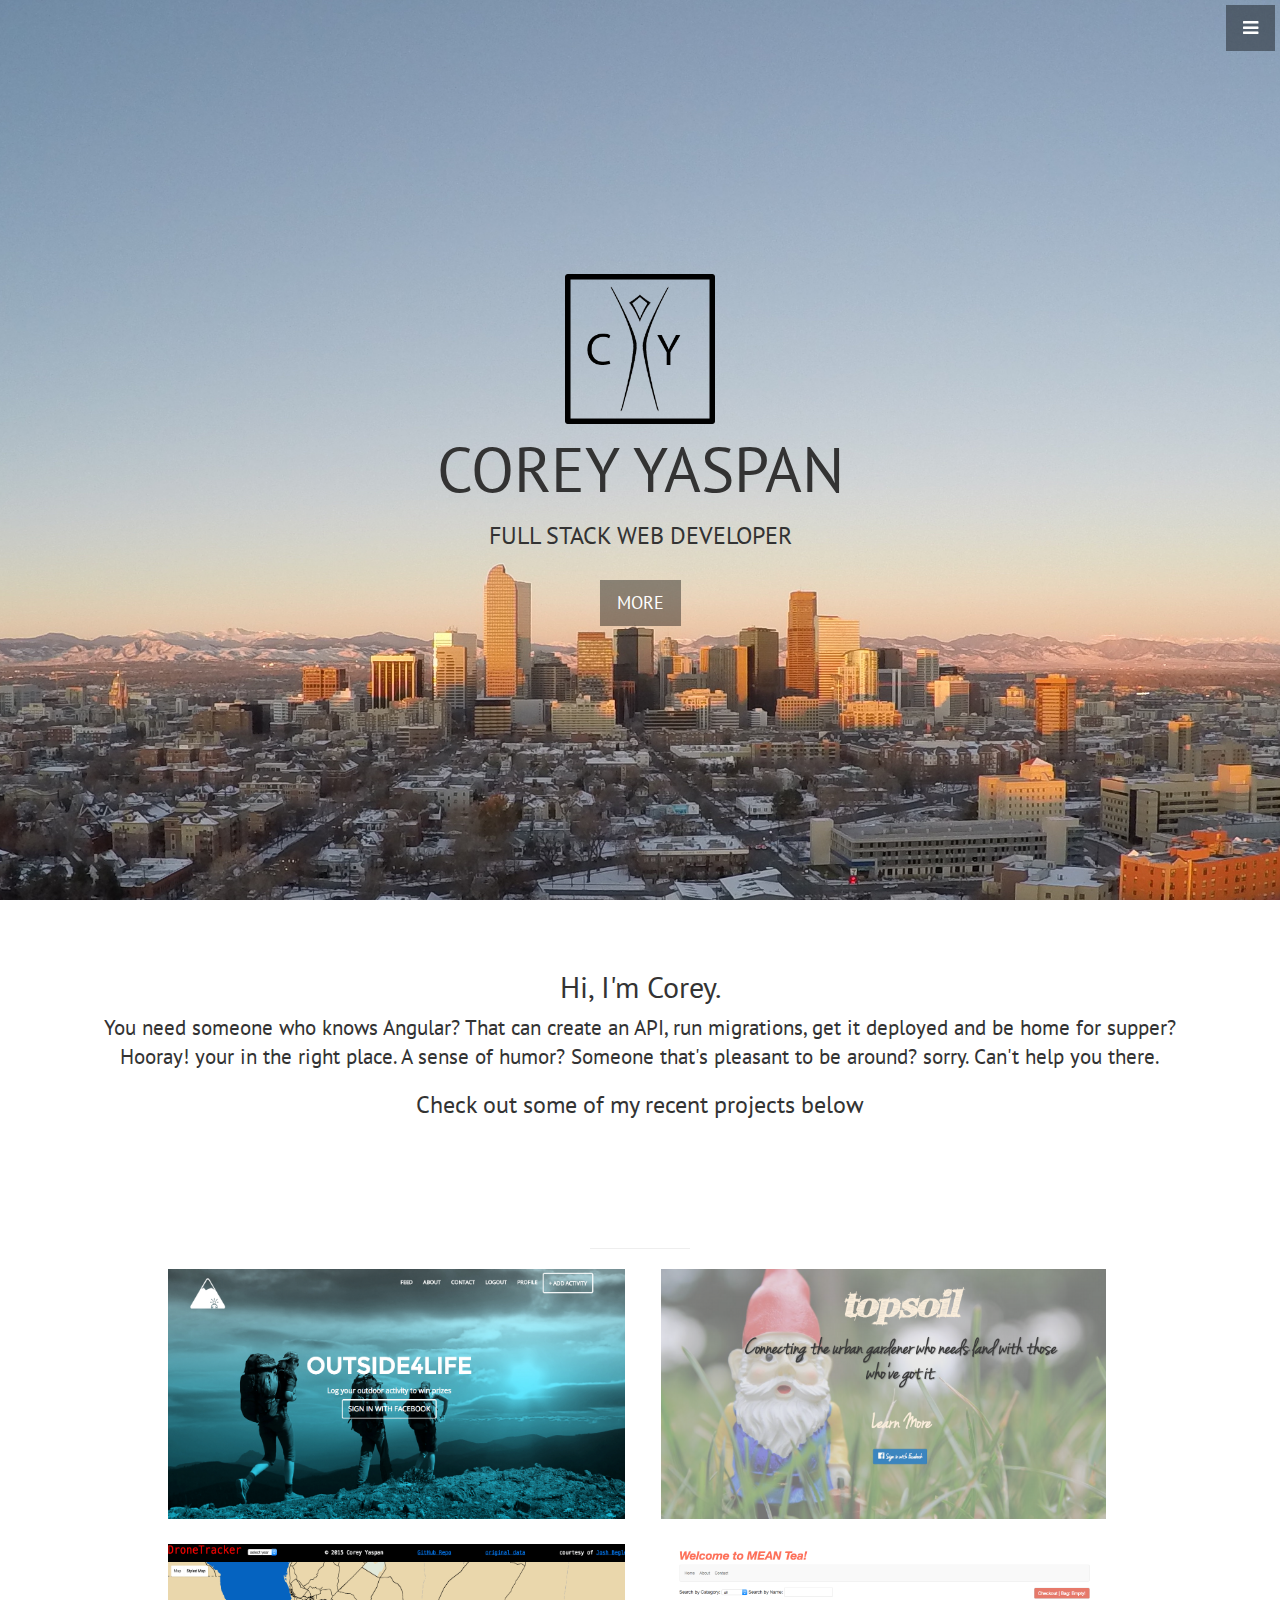
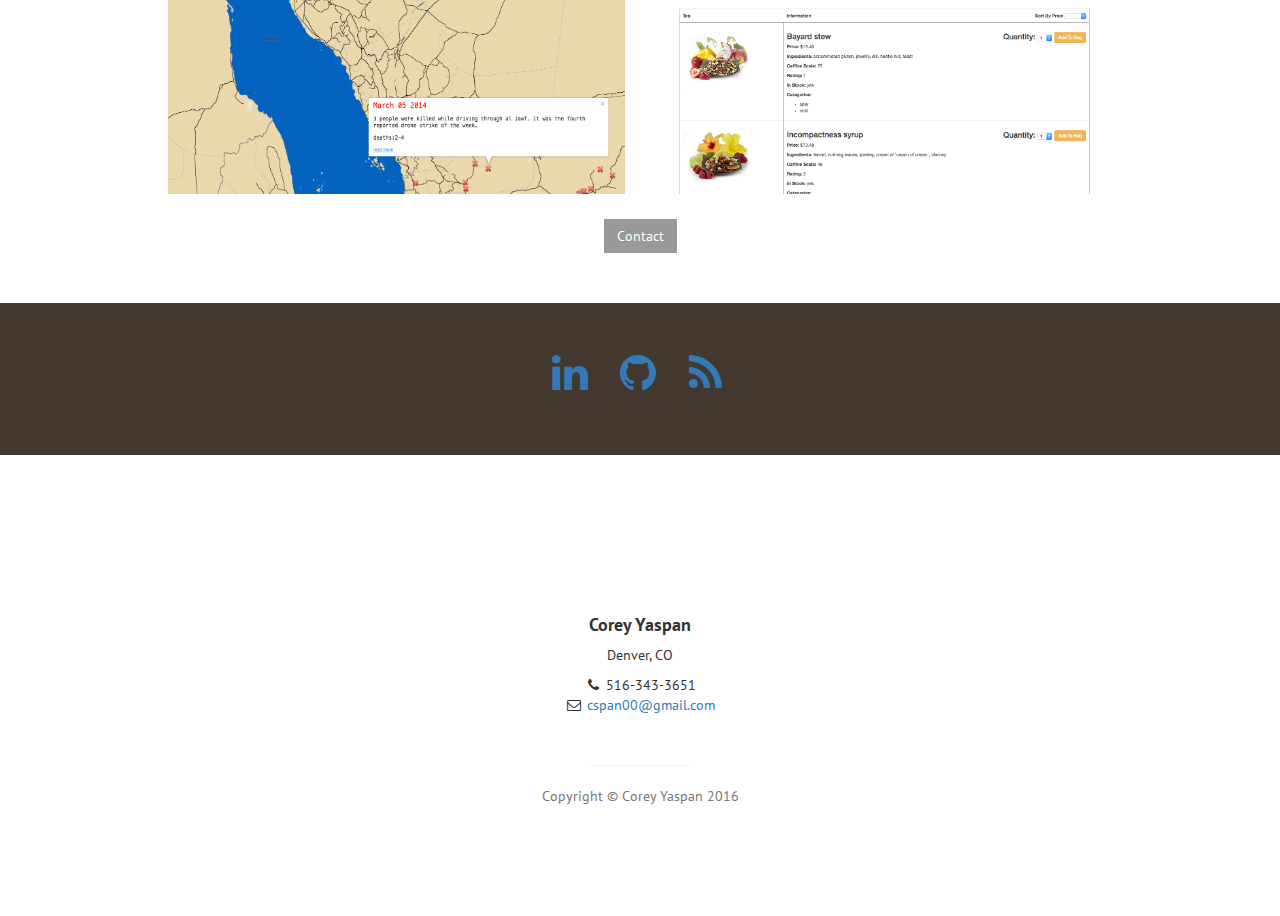
<file: index.html>
<!DOCTYPE html>
<html lang="en">

<head>

    <meta charset="utf-8">
    <meta http-equiv="X-UA-Compatible" content="IE=edge">
    <meta name="viewport" content="width=device-width, initial-scale=1">
    <meta name="description" content="">
    <meta name="author" content="">
    <title>COREY YASPAN</title>
    <link href="css/bootstrap.min.css" rel="stylesheet">
    <link href="css/stylish-portfolio.css" rel="stylesheet">
    <link href="font-awesome/css/font-awesome.min.css" rel="stylesheet" type="text/css">
    <link href="http://fonts.googleapis.com/css?family=Source+Sans+Pro:300,400,700,300italic,400italic,700italic" rel="stylesheet" type="text/css">
    <link href='https://fonts.googleapis.com/css?family=PT+Sans' rel='stylesheet' type='text/css'>
</head>

<body>
<!-- Yeah, I know its a bootstrap template. If your reading this right now then I'm sure you have an opinion. But the fact of the matter is, its responsive, it looks slick and its almost exactly what I wanted anyway. Its like, you know you could build a car from scratch, but the dealership is giving away perfectly good cars right now for FREE! there are a bunch of other projects I want to be working on, and my portfolio
site, while important, is not where I want to be busting my butt. I'm working on a cool real-time app using web-sockets right now. Check back for that-->
    <!-- Navigation -->
    <a id="menu-toggle" href="#" class="btn btn-dark btn-lg toggle"><i class="fa fa-bars"></i></a>
    <nav id="sidebar-wrapper">
        <ul class="sidebar-nav">
            <a id="menu-close" href="#" class="btn btn-light btn-lg pull-right toggle"><i class="fa fa-times"></i></a>
            <li class="sidebar-brand">
                <a href="#top"  onclick = $("#menu-close").click();>COREY YASPAN</a>
            </li>
            <li>
                <a href="#top" onclick = $("#menu-close").click(); >Home</a>
            </li>
            <li>
                <a href="#about" onclick = $("#menu-close").click(); >About</a>
            </li>
            <li>
                <a href="img/corey_yaspan_resume.pdf" onclick = $("#menu-close").click(); >Resume</a>
            </li>
            <li>
                <a href="#portfolio" onclick = $("#menu-close").click(); >Portfolio</a>
            </li>
            <li>
                <a href="#contact" onclick = $("#menu-close").click(); >Contact</a>
            </li>
        </ul>
    </nav>

    <!-- Header -->
    <header id="top" class="header">
        <div class="text-vertical-center">
            <img src = "img/CY.png">
            <h1>COREY YASPAN</h1>
            <h3>FULL STACK WEB DEVELOPER</h3>
            <br>
            <a href="#about" class="btn btn-dark btn-lg">MORE</a>
        </div>
    </header>

    <!-- About -->
    <section id="about" class="about">
        <div class="container">
            <div class="row">
                <div class="col-lg-12 text-center">
                    <h2>Hi, I'm Corey.</h2>
                    <p class="lead">You need someone who knows Angular? That can create an API, run migrations, get it deployed and be home for supper? Hooray! your in the right place. A sense of humor? Someone that's pleasant to be around? sorry. Can't help you there.</p>
                    <h3> Check out some of my recent projects below</h3>
                </div>
            </div>
            <!-- /.row -->
        </div>
        <!-- /.container -->
    </section>

    <!-- Portfolio -->
    <section id="portfolio" class="portfolio">
        <div class="container">
            <div class="row">
                <div class="col-lg-10 col-lg-offset-1 text-center">
                    <hr class="small">
                    <div class="row">
                        <div class="col-md-6">
                            <div class="portfolio-item">
                                <a href="html/outside4life.html">
                                    <img class="img-portfolio img-responsive" src="img/outside4life.png">
                                </a>
                            </div>
                        </div>
                        <div class="col-md-6">
                            <div class="portfolio-item">
                                <a href="#">
                                    <img class="img-portfolio img-responsive" src="img/topsoil.png">
                                </a>
                            </div>
                        </div>
                        <div class="col-md-6">
                            <div class="portfolio-item">
                                <a href="html/dronetracker.html">
                                    <img class="img-portfolio img-responsive" src="img/dronetracker.png">
                                </a>
                            </div>
                        </div>
                        <div class="col-md-6">
                            <div class="portfolio-item">
                                <a href="#">
                                    <img class="img-portfolio img-responsive" src="img/meantea.png">
                                </a>
                            </div>
                        </div>
                    </div>
                    <!-- /.row (nested) -->
                    <a href="#contact" class="btn btn-dark">Contact</a>
                </div>
                <!-- /.col-lg-10 -->
            </div>
            <!-- /.row -->
        </div>
        <!-- /.container -->
    </section>

    <!-- Call to Action -->
    <aside class="call-to-action bg-primary" id="contact">
        <div class="container">
            <div class="row">
                <div class="col-lg-12 text-center">
                    <ul class="list-inline">
                        <li>
                            <a href="https://www.linkedin.com/in/coreyyaspan" target = "_blank"><i class="fa fa-linkedin fa-fw fa-3x"></i></a>
                        </li>
                        <li>
                            <a href="https://github.com/cspan00" target="_blank"><i class="fa fa-github fa-fw fa-3x"></i></a>
                        </li>
                        <li>
                            <a href="#"><i class="fa fa-rss fa-fw fa-3x"></i></a>
                        </li>
                    </ul>

                </div>
            </div>
        </div>
    </aside>


    <!-- Footer -->
    <footer>
        <div class="container">
            <div class="row">
                <div class="col-lg-10 col-lg-offset-1 text-center">
                    <h4><strong>Corey Yaspan</strong>
                    </h4>
                    <p>Denver, CO</p>
                    <ul class="list-unstyled">
                        <li><i class="fa fa-phone fa-fw"></i> 516-343-3651</li>
                        <li><i class="fa fa-envelope-o fa-fw"></i>  <a href="mailto:cspan00@gmail.com">cspan00@gmail.com</a>
                        </li>
                    </ul>
                    <br>
                    <hr class="small">
                    <p class="text-muted">Copyright &copy; Corey Yaspan 2016</p>
                </div>
            </div>
        </div>
    </footer>

    <!-- jQuery -->
    <script src="js/jquery.js"></script>
    <script src="js/bootstrap.min.js"></script>
    <script src="js/scripts.js"></script>



</body>

</html>
</file>
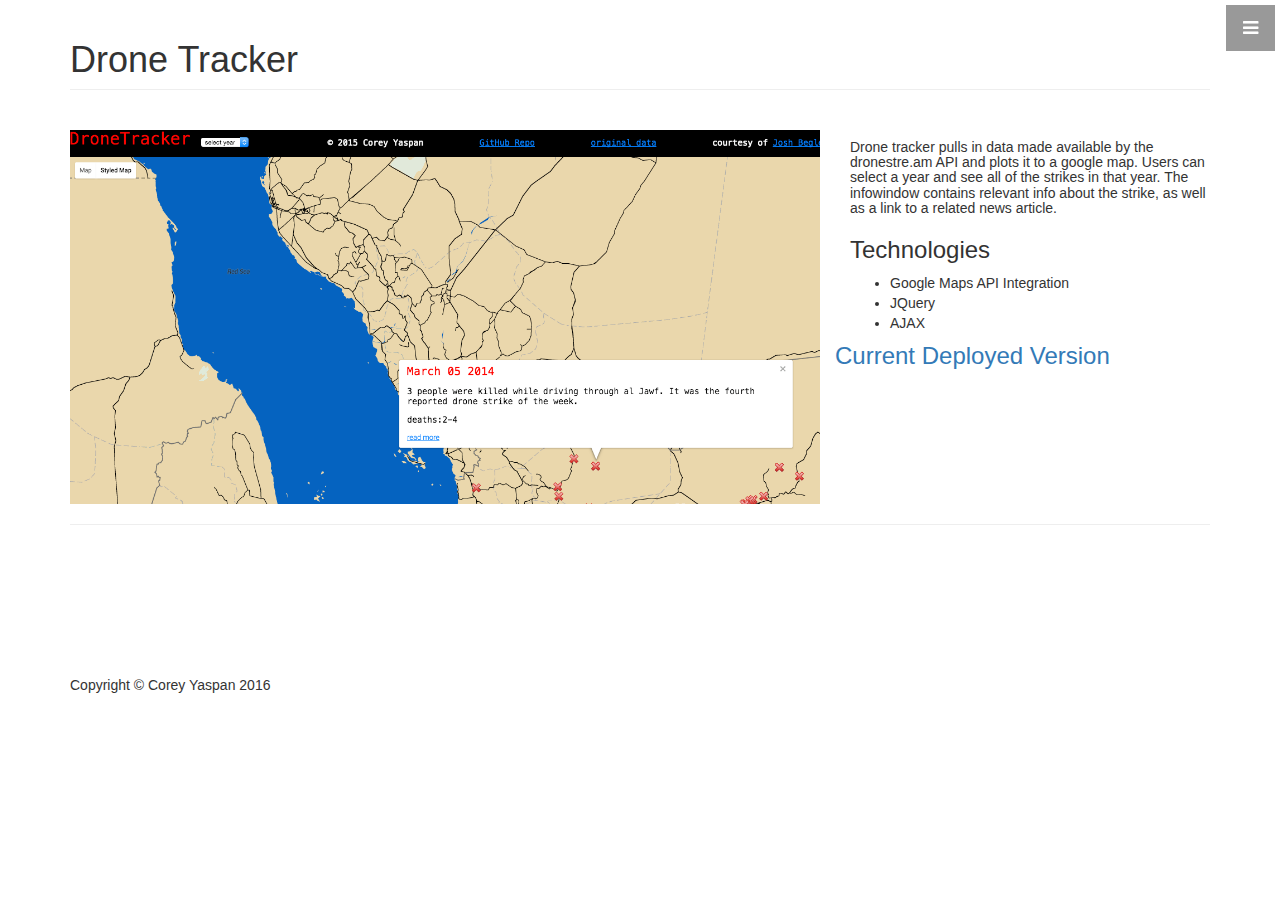
<file: html/dronetracker.html>
<!DOCTYPE html>
<html lang="en">

<head>

    <meta charset="utf-8">
    <meta http-equiv="X-UA-Compatible" content="IE=edge">
    <meta name="viewport" content="width=device-width, initial-scale=1">
    <meta name="description" content="">
    <meta name="author" content="">

    <title>COREY YASPAN</title>

    <!-- Bootstrap Core CSS -->
    <link href="../css/bootstrap.min.css" rel="stylesheet">

    <!-- Custom CSS -->
    <link href="../css/stylish-portfolio.css" rel="stylesheet">
    <link href="../font-awesome/css/font-awesome.min.css" rel="stylesheet" type="text/css">




</head>

<body>
  <a id="menu-toggle" href="#" class="btn btn-dark btn-lg toggle"><i class="fa fa-bars"></i></a>
  <nav id="sidebar-wrapper">
      <ul class="sidebar-nav">
          <a id="menu-close" href="#" class="btn btn-light btn-lg pull-right toggle"><i class="fa fa-times"></i></a>
          <li class="sidebar-brand">
              <a href="#"  onclick = $("#menu-close").click();>COREY YASPAN</a>
          </li>
          <li>
              <a href="../index.html" onclick = $("#menu-close").click(); >Home</a>
          </li>
          <li>
              <a href="#about" onclick = $("#menu-close").click(); >About</a>
          </li>
          <li>
              <a href="#services" onclick = $("#menu-close").click(); >Services</a>
          </li>
          <li>
              <a href="#portfolio" onclick = $("#menu-close").click(); >Portfolio</a>
          </li>
          <li>
              <a href="#contact" onclick = $("#menu-close").click(); >Contact</a>
          </li>
      </ul>
  </nav>
    <!-- Page Content -->
    <div class="container">

        <!-- Portfolio Item Heading -->
        <div class="row">
            <div class="col-lg-12">
                <h1 class="page-header">Drone Tracker
                </h1>
            </div>
        </div>
        <!-- /.row -->

        <!-- Portfolio Item Row -->
        <div class="row">

            <div class="col-md-8">
                <img class="img-responsive" src="../img/dronetracker.png" alt="">
            </div>

            <div class="col-md-4">
              <h5>Drone tracker pulls in data made available by the dronestre.am API and plots it to a google map. Users can select a year and see all of the strikes in that year. The infowindow contains relevant info about the strike, as well as a link to a related news article.</h5>
                <h3>Technologies</h3>
                <ul>
                  <li>Google Maps API Integration</li>
                  <li> JQuery </li>
                  <li> AJAX </li>

                </ul>
            </div>

        <a href = "https://dronetracker18764.firebaseapp.com/" target = "_blank">
          <h3> Current Deployed Version</h3>
        </a>

        </div>

        <!-- /.row -->

        <!-- Related Projects Row -->

        <!-- /.row -->

        <hr>

        <!-- Footer -->
        <footer>
            <div class="row">
                <div class="col-lg-12">
                    <p>Copyright &copy; Corey Yaspan 2016</p>
                </div>
            </div>
            <!-- /.row -->
        </footer>

    </div>
    <!-- /.container -->

    <!-- jQuery -->
    <script src="../js/jquery.js"></script>

    <!-- Bootstrap Core JavaScript -->
    <script src="../js/bootstrap.min.js"></script>
    <script src = "../js/scripts.js"></script>

</body>

</html>
</file>
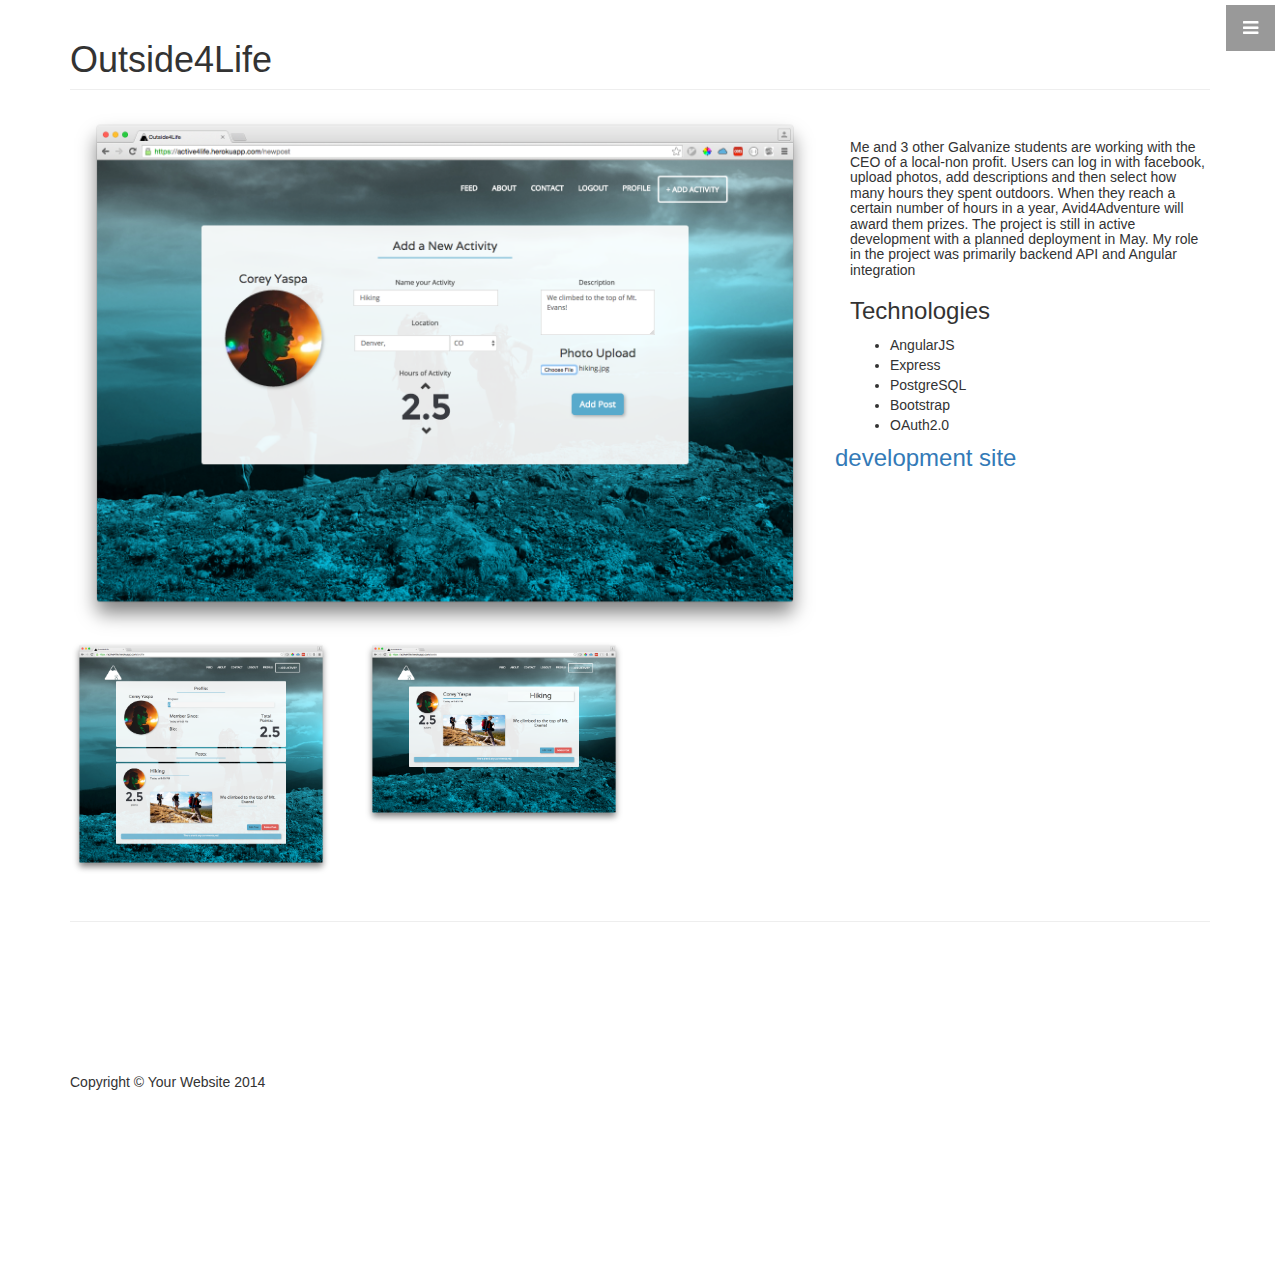
<file: html/outside4life.html>
<!DOCTYPE html>
<html lang="en">

<head>

    <meta charset="utf-8">
    <meta http-equiv="X-UA-Compatible" content="IE=edge">
    <meta name="viewport" content="width=device-width, initial-scale=1">
    <meta name="description" content="">
    <meta name="author" content="">

    <title>COREY YASPAN</title>

    <!-- Bootstrap Core CSS -->
    <link href="../css/bootstrap.min.css" rel="stylesheet">

    <!-- Custom CSS -->
    <link href="../css/stylish-portfolio.css" rel="stylesheet">
    <link href="../font-awesome/css/font-awesome.min.css" rel="stylesheet" type="text/css">




</head>

<body>
  <a id="menu-toggle" href="#" class="btn btn-dark btn-lg toggle"><i class="fa fa-bars"></i></a>
  <nav id="sidebar-wrapper">
      <ul class="sidebar-nav">
          <a id="menu-close" href="#" class="btn btn-light btn-lg pull-right toggle"><i class="fa fa-times"></i></a>
          <li class="sidebar-brand">
              <a href="#"  onclick = $("#menu-close").click();>COREY YASPAN</a>
          </li>
          <li>
              <a href="../index.html" onclick = $("#menu-close").click(); >Home</a>
          </li>
          <li>
              <a href="#about" onclick = $("#menu-close").click(); >About</a>
          </li>
          <li>
              <a href="#services" onclick = $("#menu-close").click(); >Services</a>
          </li>
          <li>
              <a href="#portfolio" onclick = $("#menu-close").click(); >Portfolio</a>
          </li>
          <li>
              <a href="#contact" onclick = $("#menu-close").click(); >Contact</a>
          </li>
      </ul>
  </nav>
    <!-- Page Content -->
    <div class="container">

        <!-- Portfolio Item Heading -->
        <div class="row">
            <div class="col-lg-12">
                <h1 class="page-header">Outside4Life
                </h1>
            </div>
        </div>
        <!-- /.row -->

        <!-- Portfolio Item Row -->
        <div class="row">

            <div class="col-md-8">
                <img class="img-responsive" src="../img/outside4life1.png" alt="">
            </div>

            <div class="col-md-4">
                <h5>Me and 3 other Galvanize students are working with the CEO of a local-non profit. Users can log in with facebook, upload photos, add descriptions and then select how many hours they spent outdoors. When they reach a certain number of hours in a year, Avid4Adventure will award them prizes. The project is still in active development with a planned deployment in May. My role in the project was primarily backend API and Angular integration</h5>
                <h3>Technologies</h3>
                <ul>
                    <li>AngularJS</li>
                    <li>Express</li>
                    <li>PostgreSQL</li>
                    <li>Bootstrap</li>
                    <li>OAuth2.0</li>
                </ul>
            </div>

        <a href = "https://active4life.herokuapp.com/" target = "_blank">
          <h3> development site </h3>
        </a>

        </div>

        <!-- /.row -->

        <!-- Related Projects Row -->
        <div class="row">



            <div class="col-sm-3 col-xs-6">
                    <img class="img-responsive portfolio-item" src="../img/outside4life2.png" onclick="window.open('../img/outside4life2.png')" alt="">
            </div>

            <div class="col-sm-3 col-xs-6">
                <a href="#">
                    <img class="img-responsive portfolio-item" src="../img/outside4life3.png" onclick="window.open('../img/outside4life2.png')" alt="">
                </a>
            </div>


        </div>
        <!-- /.row -->

        <hr>

        <!-- Footer -->
        <footer>
            <div class="row">
                <div class="col-lg-12">
                    <p>Copyright &copy; Your Website 2014</p>
                </div>
            </div>
            <!-- /.row -->
        </footer>

    </div>
    <!-- /.container -->

    <!-- jQuery -->
    <script src="../js/jquery.js"></script>

    <!-- Bootstrap Core JavaScript -->
    <script src="../js/bootstrap.min.js"></script>
    <script src = "../js/scripts.js"></script>

</body>

</html>
</file>
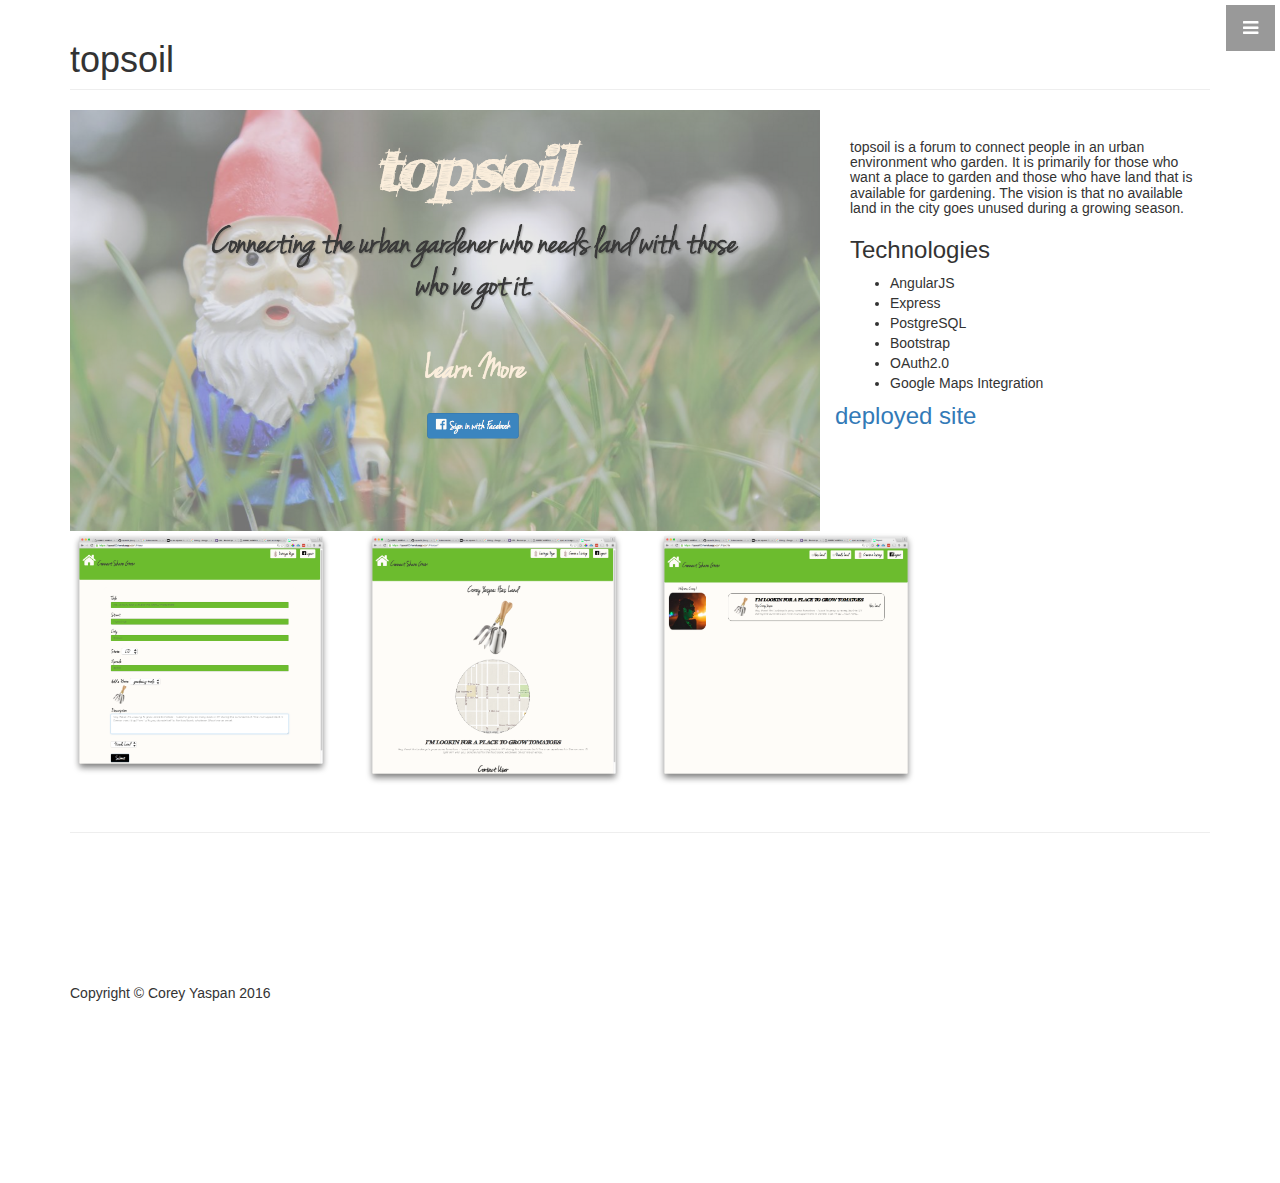
<file: html/topsoil.html>
<!DOCTYPE html>
<html lang="en">

<head>

    <meta charset="utf-8">
    <meta http-equiv="X-UA-Compatible" content="IE=edge">
    <meta name="viewport" content="width=device-width, initial-scale=1">
    <meta name="description" content="">
    <meta name="author" content="">

    <title>COREY YASPAN</title>

    <!-- Bootstrap Core CSS -->
    <link href="../css/bootstrap.min.css" rel="stylesheet">

    <!-- Custom CSS -->
    <link href="../css/stylish-portfolio.css" rel="stylesheet">
    <link href="../font-awesome/css/font-awesome.min.css" rel="stylesheet" type="text/css">




</head>

<body>
  <a id="menu-toggle" href="#" class="btn btn-dark btn-lg toggle"><i class="fa fa-bars"></i></a>
  <nav id="sidebar-wrapper">
      <ul class="sidebar-nav">
          <a id="menu-close" href="#" class="btn btn-light btn-lg pull-right toggle"><i class="fa fa-times"></i></a>
          <li class="sidebar-brand">
              <a href="#"  onclick = $("#menu-close").click();>COREY YASPAN</a>
          </li>
          <li>
              <a href="../index.html" onclick = $("#menu-close").click(); >Home</a>
          </li>
          <li>
              <a href="#about" onclick = $("#menu-close").click(); >About</a>
          </li>
          <li>
              <a href="#services" onclick = $("#menu-close").click(); >Services</a>
          </li>
          <li>
              <a href="#portfolio" onclick = $("#menu-close").click(); >Portfolio</a>
          </li>
          <li>
              <a href="#contact" onclick = $("#menu-close").click(); >Contact</a>
          </li>
      </ul>
  </nav>
    <!-- Page Content -->
    <div class="container">

        <!-- Portfolio Item Heading -->
        <div class="row">
            <div class="col-lg-12">
                <h1 class="page-header">topsoil
                </h1>
            </div>
        </div>
        <!-- /.row -->

        <!-- Portfolio Item Row -->
        <div class="row">

            <div class="col-md-8">
                <img class="img-responsive" src="../img/topsoil.png" alt="">
            </div>

            <div class="col-md-4">
                <h5> topsoil is a forum to connect people in an urban environment who garden. It is primarily for those who want a place to garden and those who have land that is available for gardening. The vision is that no available land in the city goes unused during a growing season.
                <h3>Technologies</h3>
                <ul>
                    <li>AngularJS</li>
                    <li>Express</li>
                    <li>PostgreSQL</li>
                    <li>Bootstrap</li>
                    <li>OAuth2.0</li>
                    <li>Google Maps Integration</li>
                </ul>
            </div>

        <a href = "https://topsoil00.herokuapp.com/" target = "_blank">
          <h3> deployed site </h3>
        </a>

        </div>

        <!-- /.row -->

        <!-- Related Projects Row -->
        <div class="row">



            <div class="col-sm-3 col-xs-6">
                    <img class="img-responsive portfolio-item" src="../img/topsoil1.png" onclick="window.open('../img/topsoil1.png')" alt="">
            </div>

            <div class="col-sm-3 col-xs-6">
                <a href="#">
                    <img class="img-responsive portfolio-item" src="../img/topsoil2.png" onclick="window.open('../img/topsoil2.png')" alt="">
                </a>
            </div>
            <div class="col-sm-3 col-xs-6">
                <a href="#">
                    <img class="img-responsive portfolio-item" src="../img/topsoil3.png" onclick="window.open('../img/topsoil3.png')" alt="">
                </a>
            </div>


        </div>
        <!-- /.row -->

        <hr>

        <!-- Footer -->
        <footer>
            <div class="row">
                <div class="col-lg-12">
                    <p>Copyright &copy; Corey Yaspan 2016</p>
                </div>
            </div>
            <!-- /.row -->
        </footer>

    </div>
    <!-- /.container -->

    <!-- jQuery -->
    <script src="../js/jquery.js"></script>

    <!-- Bootstrap Core JavaScript -->
    <script src="../js/bootstrap.min.js"></script>
    <script src = "../js/scripts.js"></script>

</body>

</html>
</file>
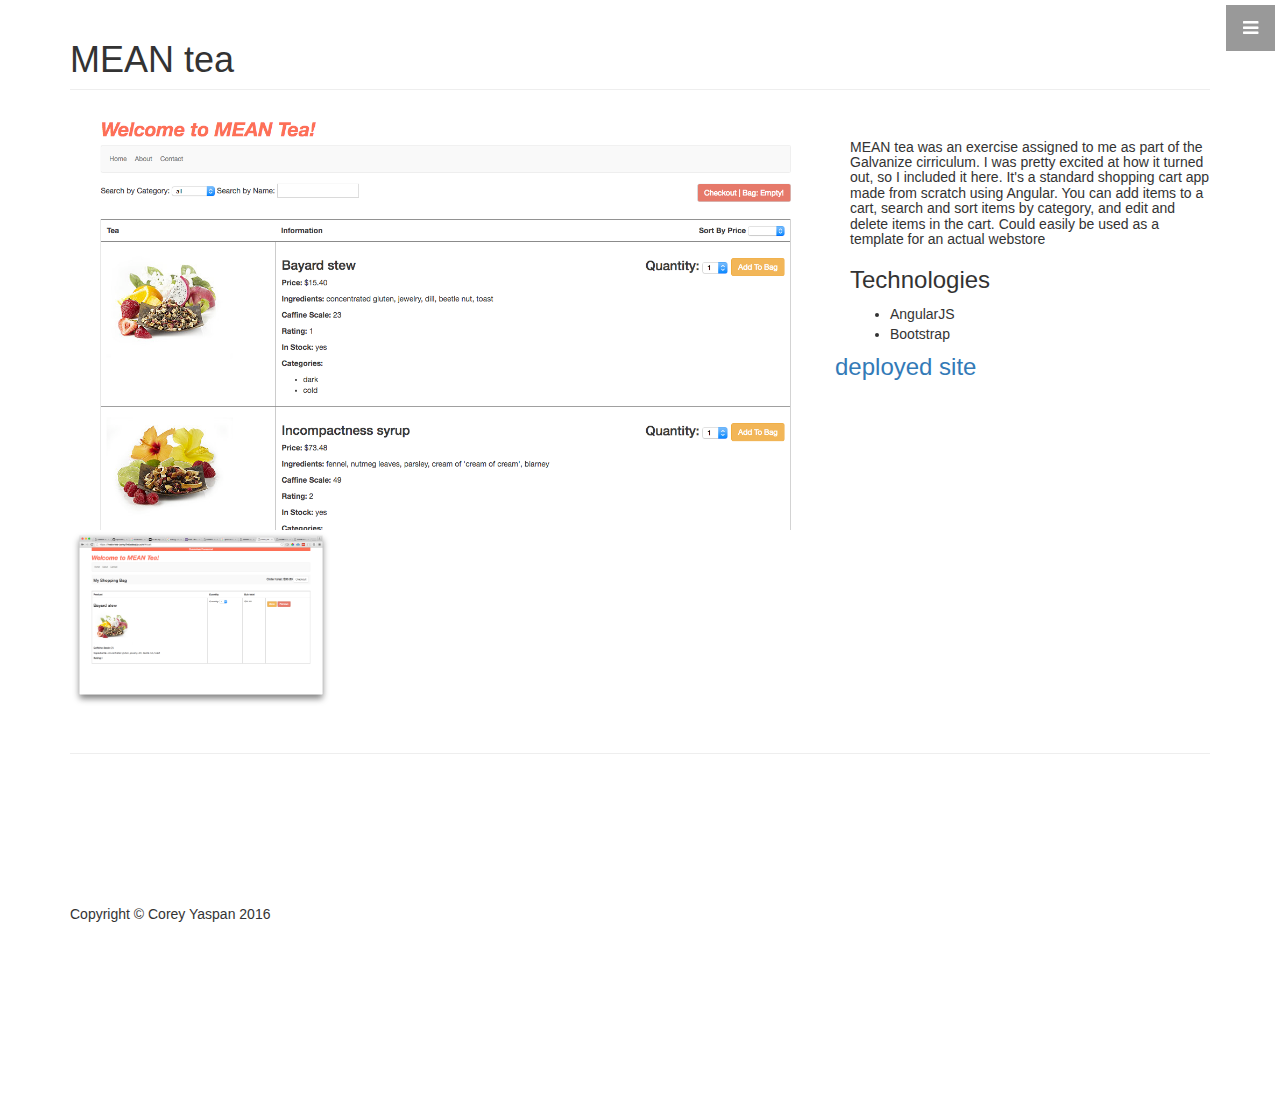
<file: public/html/meantea.html>
<!DOCTYPE html>
<html lang="en">

<head>

    <meta charset="utf-8">
    <meta http-equiv="X-UA-Compatible" content="IE=edge">
    <meta name="viewport" content="width=device-width, initial-scale=1">
    <meta name="description" content="">
    <meta name="author" content="">

    <title>COREY YASPAN</title>

    <!-- Bootstrap Core CSS -->
    <link href="../css/bootstrap.min.css" rel="stylesheet">

    <!-- Custom CSS -->
    <link href="../css/stylish-portfolio.css" rel="stylesheet">
    <link href="../font-awesome/css/font-awesome.min.css" rel="stylesheet" type="text/css">




</head>

<body>
  <a id="menu-toggle" href="#" class="btn btn-dark btn-lg toggle"><i class="fa fa-bars"></i></a>
  <nav id="sidebar-wrapper">
      <ul class="sidebar-nav">
          <a id="menu-close" href="#" class="btn btn-light btn-lg pull-right toggle"><i class="fa fa-times"></i></a>
          <li class="sidebar-brand">
              <a href="#"  onclick = $("#menu-close").click();>COREY YASPAN</a>
          </li>
          <li>
              <a href="../index.html" onclick = $("#menu-close").click(); >Home</a>
          </li>
          <li>
              <a href="#about" onclick = $("#menu-close").click(); >About</a>
          </li>
          <li>
              <a href="#services" onclick = $("#menu-close").click(); >Services</a>
          </li>
          <li>
              <a href="#portfolio" onclick = $("#menu-close").click(); >Portfolio</a>
          </li>
          <li>
              <a href="#contact" onclick = $("#menu-close").click(); >Contact</a>
          </li>
      </ul>
  </nav>
    <!-- Page Content -->
    <div class="container">

        <!-- Portfolio Item Heading -->
        <div class="row">
            <div class="col-lg-12">
                <h1 class="page-header">MEAN tea
                </h1>
            </div>
        </div>
        <!-- /.row -->

        <!-- Portfolio Item Row -->
        <div class="row">

            <div class="col-md-8">
                <img class="img-responsive" src="../img/meantea.png" alt="">
            </div>

            <div class="col-md-4">
                <h5>MEAN tea was an exercise assigned to me as part of the Galvanize cirriculum. I was pretty excited at how it turned out, so I included it here. It's a standard shopping cart app made from scratch using Angular. You can add items to a cart, search and sort items by category, and edit and delete items in the cart. Could easily be used as a template for an actual webstore </h5>
                <h3>Technologies</h3>
                <ul>
                    <li>AngularJS</li>
                    <li>Bootstrap</li>
                </ul>
            </div>

        <a href = "https://mean-tea-corey.firebaseapp.com" target = "_blank">
          <h3> deployed site </h3>
        </a>

        </div>

        <!-- /.row -->

        <!-- Related Projects Row -->
        <div class="row">



            <div class="col-sm-3 col-xs-6">
                    <img class="img-responsive portfolio-item" src="../img/meantea1.png" onclick="window.open('../img/meantea1.png')" alt="">
            </div>




        </div>
        <!-- /.row -->

        <hr>

        <!-- Footer -->
        <footer>
            <div class="row">
                <div class="col-lg-12">
                    <p>Copyright &copy; Corey Yaspan 2016</p>
                </div>
            </div>
            <!-- /.row -->
        </footer>

    </div>
    <!-- /.container -->

    <!-- jQuery -->
    <script src="../js/jquery.js"></script>

    <!-- Bootstrap Core JavaScript -->
    <script src="../js/bootstrap.min.js"></script>
    <script src = "../js/scripts.js"></script>

</body>

</html>
</file>
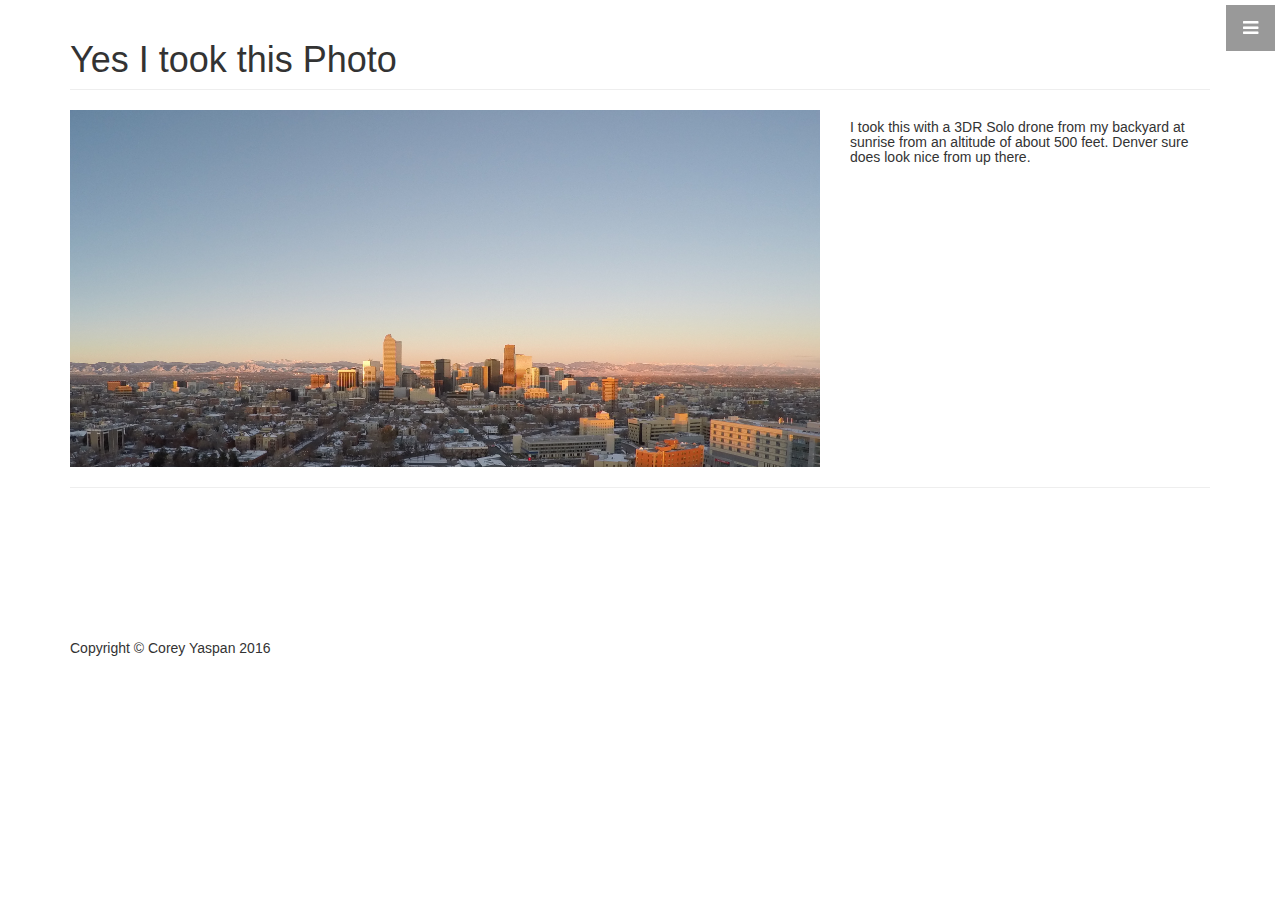
<file: public/html/photo.html>
<!DOCTYPE html>
<html lang="en">

<head>

    <meta charset="utf-8">
    <meta http-equiv="X-UA-Compatible" content="IE=edge">
    <meta name="viewport" content="width=device-width, initial-scale=1">
    <meta name="description" content="">
    <meta name="author" content="">

    <title>COREY YASPAN</title>

    <!-- Bootstrap Core CSS -->
    <link href="../css/bootstrap.min.css" rel="stylesheet">

    <!-- Custom CSS -->
    <link href="../css/stylish-portfolio.css" rel="stylesheet">
    <link href="../font-awesome/css/font-awesome.min.css" rel="stylesheet" type="text/css">




</head>

<body>
  <a id="menu-toggle" href="#" class="btn btn-dark btn-lg toggle"><i class="fa fa-bars"></i></a>
  <nav id="sidebar-wrapper">
      <ul class="sidebar-nav">
          <a id="menu-close" href="#" class="btn btn-light btn-lg pull-right toggle"><i class="fa fa-times"></i></a>
          <li class="sidebar-brand">
              <a href="#"  onclick = $("#menu-close").click();>COREY YASPAN</a>
          </li>
          <li>
              <a href="../index.html" onclick = $("#menu-close").click(); >Home</a>
          </li>
          <li>
              <a href="#about" onclick = $("#menu-close").click(); >About</a>
          </li>
          <li>
              <a href="#services" onclick = $("#menu-close").click(); >Services</a>
          </li>
          <li>
              <a href="#portfolio" onclick = $("#menu-close").click(); >Portfolio</a>
          </li>
          <li>
              <a href="#contact" onclick = $("#menu-close").click(); >Contact</a>
          </li>
      </ul>
  </nav>
    <!-- Page Content -->
    <div class="container">

        <!-- Portfolio Item Heading -->
        <div class="row">
            <div class="col-lg-12">
                <h1 class="page-header">Yes I took this Photo
                </h1>
            </div>
        </div>
        <!-- /.row -->

        <!-- Portfolio Item Row -->
        <div class="row">

            <div class="col-md-8">
                <img class="img-responsive" src="../img/bg.jpg" alt="">
            </div>

            <div class="col-md-4">
                <h5>I took this with a 3DR Solo drone from my backyard at sunrise from an altitude of about 500 feet. Denver sure does look nice from up there.</h5>

            </div>



        </div>

        <!-- /.row -->

        <!-- Related Projects Row -->

        <!-- /.row -->

        <hr>

        <!-- Footer -->
        <footer>
            <div class="row">
                <div class="col-lg-12">
                    <p>Copyright &copy; Corey Yaspan 2016</p>
                </div>
            </div>
            <!-- /.row -->
        </footer>

    </div>
    <!-- /.container -->

    <!-- jQuery -->
    <script src="../js/jquery.js"></script>

    <!-- Bootstrap Core JavaScript -->
    <script src="../js/bootstrap.min.js"></script>
    <script src = "../js/scripts.js"></script>

</body>

</html>
</file>
<file: css/stylish-portfolio.css>
/*!
 * Start Bootstrap - Stylish Portfolio Bootstrap Theme (http://startbootstrap.com)
 * Code licensed under the Apache License v2.0.
 * For details, see http://www.apache.org/licenses/LICENSE-2.0.
 */

/* Global Styles */

html,
body {
    width: 100%;
    height: 100%;
}

body {
    font-family: 'PT Sans', sans-serif;
}

.text-vertical-center {
    display: table-cell;
    text-align: center;
    vertical-align: middle;
}

.text-vertical-center h1 {
    margin: 0;
    padding: 0;
    font-size: 4.5em;
    font-weight: 200;
}
.text-vertical-center img{
  width: 150px;
  margin-bottom: 10px;
}



/* Custom Button Styles */

.btn-dark {
    border-radius: 0;
    color: #fff;
    background-color: rgba(0,0,0,0.4);
}

.btn-dark:hover,
.btn-dark:focus,
.btn-dark:active {
    color: #fff;
    background-color: rgba(0,0,0,0.7);
}

.btn-light {
    border-radius: 0;
    color: #333;
    background-color: rgb(255,255,255);
}

.btn-light:hover,
.btn-light:focus,
.btn-light:active {
    color: #333;
    background-color: rgba(255,255,255,0.8);
}

/* Custom Horizontal Rule */

hr.small {
    max-width: 100px;
}

/* Side Menu */

#sidebar-wrapper {
    z-index: 1000;
    position: fixed;
    right: 0;
    width: 250px;
    height: 100%;
    margin-right: -250px;
    overflow-y: auto;
    background: #222;
    -webkit-transition: all 0.4s ease 0s;
    -moz-transition: all 0.4s ease 0s;
    -ms-transition: all 0.4s ease 0s;
    -o-transition: all 0.4s ease 0s;
    transition: all 0.4s ease 0s;
}

.sidebar-nav {
    position: absolute;
    top: 0;
    width: 250px;
    margin: 0;
    padding: 0;
    list-style: none;
}

.sidebar-nav li {
    text-indent: 20px;
    line-height: 40px;
}

.sidebar-nav li a {
    display: block;
    text-decoration: none;
    color: #999;
}

.sidebar-nav li a:hover {
    text-decoration: none;
    color: #fff;
    background: rgba(255,255,255,0.2);
}

.sidebar-nav li a:active,
.sidebar-nav li a:focus {
    text-decoration: none;
}

.sidebar-nav > .sidebar-brand {
    height: 55px;
    font-size: 18px;
    line-height: 55px;
}

.sidebar-nav > .sidebar-brand a {
    color: #999;
}

.sidebar-nav > .sidebar-brand a:hover {
    color: #fff;
    background: none;
}

#menu-toggle {
    z-index: 1;
    position: fixed;
    top: 0;
    right: 0;
}

#sidebar-wrapper.active {
    right: 250px;
    width: 250px;
    -webkit-transition: all 0.4s ease 0s;
    -moz-transition: all 0.4s ease 0s;
    -ms-transition: all 0.4s ease 0s;
    -o-transition: all 0.4s ease 0s;
    transition: all 0.4s ease 0s;
}

.toggle {
    margin: 5px 5px 0 0;
}

/* Header */

.header {
    display: table;
    position: relative;
    width: 100%;
    height: 100%;
    background: url(../img/bg.jpg) no-repeat center center scroll;
    -webkit-background-size: cover;
    -moz-background-size: cover;
    background-size: cover;
    -o-background-size: cover;
}

/* About */

.about {

    padding: 50px 0;
}

/* Services */

.services {
    padding: 50px 0;
}

.service-item {
    margin-bottom: 30px;
}

.call-to-action{
  background-color: #433930
}


/* Portfolio */

.portfolio {

    padding: 50px 0;
}
.portfolio-item img{
  height: 250px;
}

.portfolio-item {
    margin-bottom: 30px;
}

.img-portfolio {
    margin: 0 auto;
}

.img-portfolio:hover {
    opacity: 0.8;
}

/* project show pages */

.portfolio-item {
    margin-bottom: 25px;
}

footer {
    margin: 50px 0;
}


/* Call to Action */

.call-to-action {
    padding: 50px 0;
}

.call-to-action .btn {
    margin: 10px;
}


/* Footer */

footer {
    padding: 100px 0;
}
</file>
<file: public/css/stylish-portfolio.css>
/*!
 * Start Bootstrap - Stylish Portfolio Bootstrap Theme (http://startbootstrap.com)
 * Code licensed under the Apache License v2.0.
 * For details, see http://www.apache.org/licenses/LICENSE-2.0.
 */

/* Global Styles */

html,
body {
    width: 100%;
    height: 100%;
}

body {
    font-family: 'PT Sans', sans-serif;
}

.text-vertical-center {
    display: table-cell;
    text-align: center;
    vertical-align: middle;
}

.text-vertical-center h1 {
    margin: 0;
    padding: 0;
    font-size: 4.5em;
    font-weight: 200;
}
.text-vertical-center img{
  width: 150px;
  margin-bottom: 10px;
}



/* Custom Button Styles */

.btn-dark {
    border-radius: 0;
    color: #fff;
    background-color: rgba(0,0,0,0.4);
}

.btn-dark:hover,
.btn-dark:focus,
.btn-dark:active {
    color: #fff;
    background-color: rgba(0,0,0,0.7);
}

.btn-light {
    border-radius: 0;
    color: #333;
    background-color: rgb(255,255,255);
}

.btn-light:hover,
.btn-light:focus,
.btn-light:active {
    color: #333;
    background-color: rgba(255,255,255,0.8);
}

/* Custom Horizontal Rule */

hr.small {
    max-width: 100px;
}

/* Side Menu */

#sidebar-wrapper {
    z-index: 1000;
    position: fixed;
    right: 0;
    width: 250px;
    height: 100%;
    margin-right: -250px;
    overflow-y: auto;
    background: #222;
    -webkit-transition: all 0.4s ease 0s;
    -moz-transition: all 0.4s ease 0s;
    -ms-transition: all 0.4s ease 0s;
    -o-transition: all 0.4s ease 0s;
    transition: all 0.4s ease 0s;
}

.sidebar-nav {
    position: absolute;
    top: 0;
    width: 250px;
    margin: 0;
    padding: 0;
    list-style: none;
}

.sidebar-nav li {
    text-indent: 20px;
    line-height: 40px;
}

.sidebar-nav li a {
    display: block;
    text-decoration: none;
    color: #999;
}

.sidebar-nav li a:hover {
    text-decoration: none;
    color: #fff;
    background: rgba(255,255,255,0.2);
}

.sidebar-nav li a:active,
.sidebar-nav li a:focus {
    text-decoration: none;
}

.sidebar-nav > .sidebar-brand {
    height: 55px;
    font-size: 18px;
    line-height: 55px;
}

.sidebar-nav > .sidebar-brand a {
    color: #999;
}

.sidebar-nav > .sidebar-brand a:hover {
    color: #fff;
    background: none;
}

#menu-toggle {
    z-index: 1;
    position: fixed;
    top: 0;
    right: 0;
}

#sidebar-wrapper.active {
    right: 250px;
    width: 250px;
    -webkit-transition: all 0.4s ease 0s;
    -moz-transition: all 0.4s ease 0s;
    -ms-transition: all 0.4s ease 0s;
    -o-transition: all 0.4s ease 0s;
    transition: all 0.4s ease 0s;
}

.toggle {
    margin: 5px 5px 0 0;
}

/* Header */

.header {
    display: table;
    position: relative;
    width: 100%;
    height: 100%;
    background: url(../img/bg.jpg) no-repeat center center scroll;
    -webkit-background-size: cover;
    -moz-background-size: cover;
    background-size: cover;
    -o-background-size: cover;
}

/* About */

.about {

    padding: 50px 0;
}

/* Services */

.services {
    padding: 50px 0;
}

.service-item {
    margin-bottom: 30px;
}

.call-to-action{
  background-color: #433930
}


/* Portfolio */

.portfolio {

    padding: 50px 0;
}
.portfolio-item img{
  height: 250px;
}

.portfolio-item {
    margin-bottom: 30px;
}

.img-portfolio {
    margin: 0 auto;
}

.img-portfolio:hover {
    opacity: 0.8;
}

/* project show pages */

.portfolio-item {
    margin-bottom: 25px;
}

footer {
    margin: 50px 0;
}


/* Call to Action */

.call-to-action {
    padding: 50px 0;
}

.call-to-action .btn {
    margin: 10px;
}


/* Footer */

footer {
    padding: 100px 0;
}
</file>
